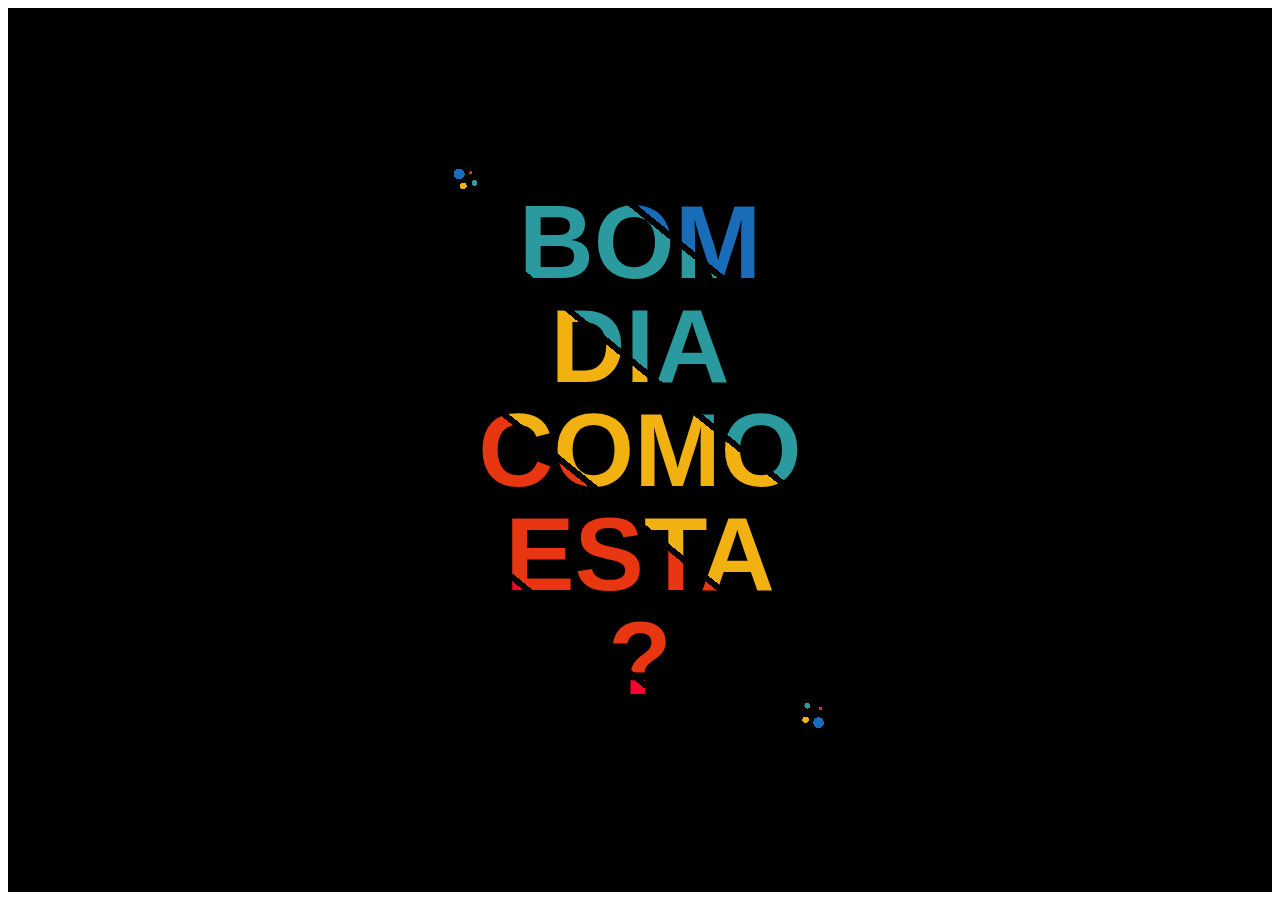
<file: Colorido/index.html>
<!DOCTYPE html>
<html lang="en">

<head>
    <meta charset="UTF-8">
    <meta http-equiv="X-UA-Compatible" content="IE=edge">
    <meta name="viewport" content="width=device-width, initial-scale=1.0">
    <link rel="stylesheet" href="index.css">
</head>

<body>
    <div class="wrapper">
        <div class="container">
            <h1>Bom dia como esta ?</h1>
        </div>
    </div>
</body>

</html>
</file>
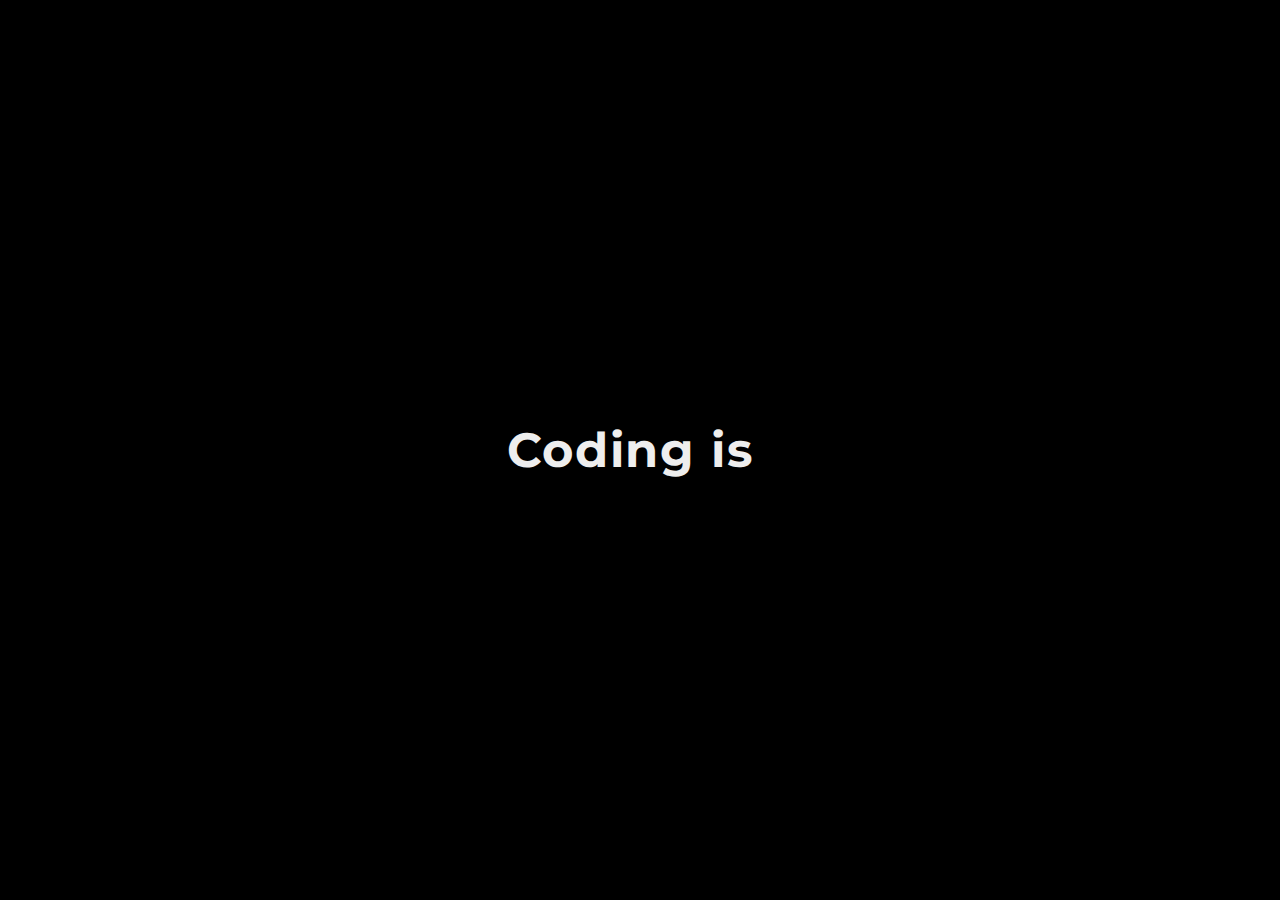
<file: Log/ESCREVER/index.html>
<!DOCTYPE html>
            <html lang="en">
            
            <head>
                <meta charset="UTF-8">
                <meta http-equiv="X-UA-Compatible" content="IE=edge">
                <meta name="viewport" content="width=device-width, initial-scale=1.0">
                <link rel="stylesheet" href="index.css">
            </head>
            
            <body>
                <div class="container">
                    <p>Coding is <span class="typed-text"></span><span class="cursor"> </span></p>
                </div>
            
                <script src="index.js"></script>
            </body>
            
            </html>
</file>
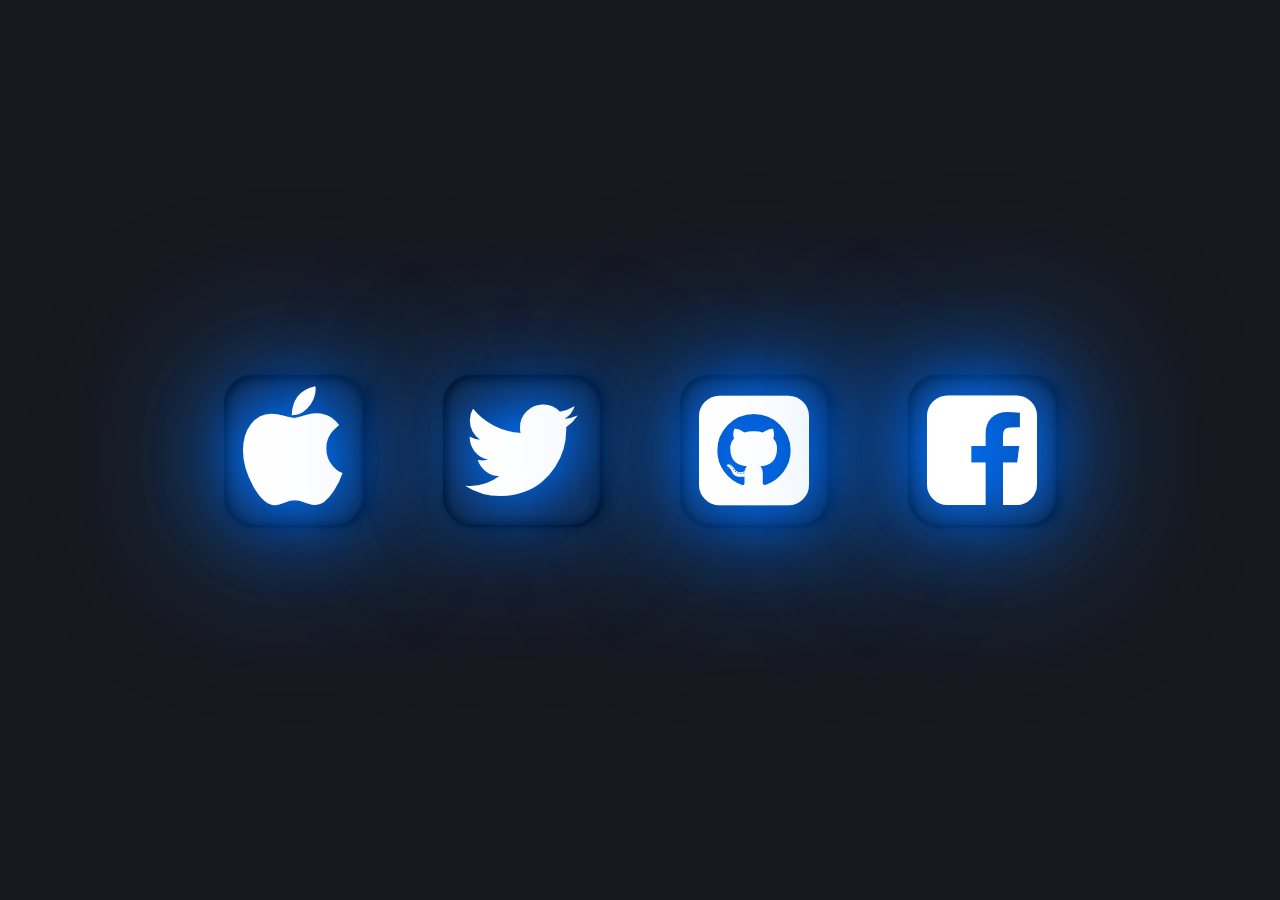
<file: Log/RS/rs.html>
<!DOCTYPE html>
<html lang="en">

<head>
    <meta charset="UTF-8">
    <meta http-equiv="X-UA-Compatible" content="IE=edge">
    <meta name="viewport" content="width=device-width, initial-scale=1.0">
    <link rel="stylesheet" href="https://stackpath.bootstrapcdn.com/font-awesome/4.7.0/css/font-awesome.min.css">
    <link rel="stylesheet" href="index.css">
</head>

<body>
    <div class="container">
        <i class="fa fa-apple" id="apple"></i>
        <i class="fa fa-twitter" id="twitter"></i>
        <i class="fa fa-github-square github" id="github"></i>
        <i class="fa fa-facebook-square" id="facebook"></i>
    </div>

</body>

</html>
</file>
<file: Colorido/index.css>
* {
                box-sizing: border-box
            }
            
                :root {
                --color-1: #186cb8;
                --color-2: #2a9a9f;
                --color-3: #f1b211;
                --color-4: #e83611;
                --color-5: #f9002f;
            }
            
            .wrapper {
                background: #000;
                line-height: 1;
                min-height: 100%;
                display: grid;
                place-items: center;
                min-height: calc(100vh - 16px);
            }
            
            h1 {
                font-family: "Exo", sans-serif;
                font-size: 15vw;
                font-weight: 900;
                width: -webkit-min-content;
                width: -moz-min-content;
                width: min-content;
                margin: auto;
                text-transform: uppercase;
                background: linear-gradient(219deg, var(--color-1) 19%, transparent 19%, transparent 20%, var(--color-2) 20%, var(--color-2) 39%, transparent 39%, transparent 40%, var(--color-3) 40%, var(--color-3) 59%, transparent 59%, transparent 60%, var(--color-4) 60%, var(--color-4) 79%, transparent 79%, transparent 80%, var(--color-5) 80%);
                background-clip: text;
                -webkit-background-clip: text;
                color: transparent;
            }
            
            .container {
                padding: 1.5rem;
                text-align: center;
                background: radial-gradient(circle at 1.4% 1.4%, var(--color-1) .8%, transparent .8%), radial-gradient(circle at 5.5% 3%, var(--color-2) .45%, transparent .45%), radial-gradient(circle at 2.5% 3.5%, var(--color-3) .5%, transparent .5%), radial-gradient(circle at 4.5% 1.2%, var(--color-4) .25%, transparent .25%), radial-gradient(circle at 98% 98%, var(--color-1) .8%, transparent .8%), radial-gradient(circle at 95% 95%, var(--color-2) .45%, transparent .45%), radial-gradient(circle at 94.5% 97.5%, var(--color-3) .5%, transparent .5%), radial-gradient(circle at 98.5% 95.5%, var(--color-4) .25%, transparent .25%);
            }
            
            @media screen and (min-width: 768px) {
                h1 {
                    font-size: 6.5rem;
                }
            }
</file>
<file: Log/ESCREVER/index.css>
@import url('https://fonts.googleapis.com/css?family=Montserrat');
* {
    margin: 0;
    padding: 0;
    box-sizing: border-box;
}

body {
    font-family: 'Montserrat', sans-serif;
    background-color: #000;
    color: #eee;
}

.container {
    height: 100vh;
    display: flex;
    justify-content: center;
    align-items: center;
}

.container p {
    font-size: 3rem;
    padding: 0.5rem;
    font-weight: bold;
    letter-spacing: 0.1rem;
    text-align: center;
    overflow: hidden;
}

.container p span.typed-text {
    font-weight: normal;
    color: #dd7732;
}

.container p span.cursor {
    display: inline-block;
    background-color: #ccc;
    margin-left: 0.1rem;
    width: 3px;
    animation: blink 1s infinite;
}

.container p span.cursor.typing {
    animation: none;
}

@keyframes blink {
    0% {
        background-color: #ccc;
    }
    49% {
        background-color: #ccc;
    }
    50% {
        background-color: transparent;
    }
    99% {
        background-color: transparent;
    }
    100% {
        background-color: #ccc;
    }
}
</file>
<file: Log/RS/index.css>
* {
    margin: 0;
    padding: 0;
}

body {
    height: 100vh;
    width: 100vw;
    background: #18191f;
}

.container {
    display: flex;
    justify-content: center;
    align-items: center;
    height: 100vh;
    width: 100vw;
}

#apple,
#twitter,
#github,
#facebook {
    font-size: 8em;
    background-color: #18191f;
    color: #fff;
    box-shadow: 2px 2px 2px #00000080, 10px 1px 12px #00000080, 2px 2px 10px #00000080, 2px 2px 3px #00000080, inset 2px 2px 10px #00000080, inset 2px 2px 10px #00000080, inset 2px 2px 10px #00000080, inset 2px 2px 10px #00000080;
    border-radius: 29px;
    padding: 11px 19px;
    margin: 0 40px;
    animation: animate 3s linear infinite;
    text-shadow: 0 0 50px #0072ff, 0 0 100px #0072ff, 0 0 150px #0072ff, 0 0 200px #0072ff;
}

#twitter {
    animation-delay: 0.3s;
}

#facebook {
    animation-delay: 0.7s;
}

#github {
    animation-delay: 0.1s;
}

@keyframes animate {
    from {
        filter: hue-rotate(0deg);
    }
    to {
        filter: hue-rotate(360deg);
    }
}
</file>
